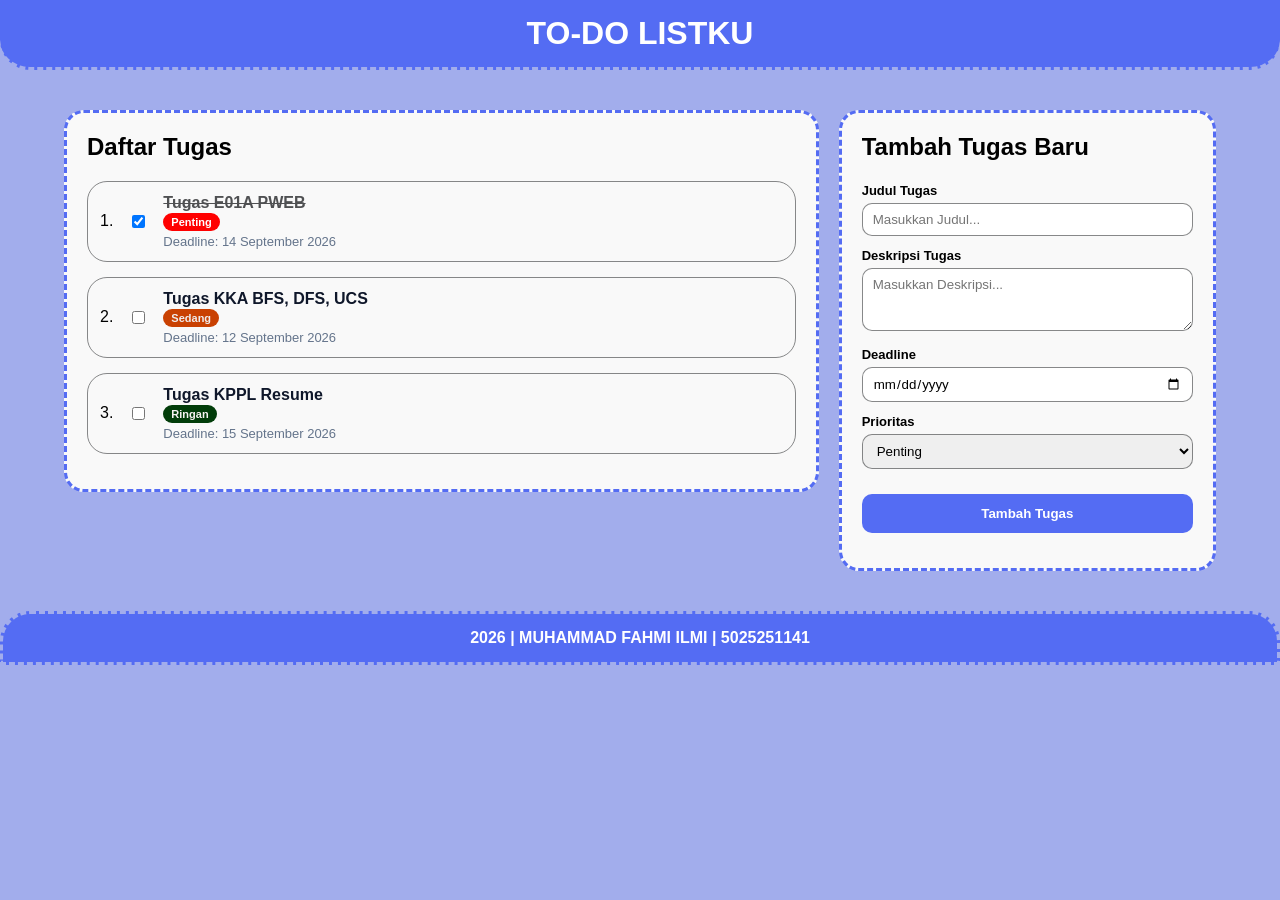
<file: index.html>
<!DOCTYPE html>
<html lang="en">
<head>
    <meta charset="UTF-8">
    <meta name="viewport" content="width=device-width, initial-scale=1.0">
    <title>TO DO LIST</title>
    <link rel="stylesheet" href="style.css">
</head>
<body>
    <header>
        <h1>TO-DO LISTKU</h1>
    </header>
    <div class="container">
        <main class="panel-kiri">
            <section class="list">
                <h2>Daftar Tugas</h2>
                <ul class="todo-list">
                    <li class="todo-item">
                        <label for="task1">1. </label>
                        <input type="checkbox" id="task1" checked>
                        <div class="todo-info">
                            <h3 class="done">Tugas E01A PWEB</h3>
                            <span class="badge high">Penting</span>
                            <p>Deadline: 14 September 2026</p>
                        </div>
                    </li>
                    <li class="todo-item">
                        <label for="task2">2. </label>
                        <input type="checkbox" id="task2">
                        <div class="todo-info">
                            <h3>Tugas KKA BFS, DFS, UCS</h3>
                            <span class="badge medium">Sedang</span>
                            <p>Deadline: 12 September 2026</p>
                        </div>
                    </li>
                    <li class="todo-item">
                        <label for="task3">3. </label>
                        <input type="checkbox" id="task3">
                        <div class="todo-info">
                            <h3>Tugas KPPL Resume</h3>
                            <span class="badge low">Ringan</span>
                            <p>Deadline: 15 September 2026</p>
                        </div>
                    </li>
                </ul>
            </section>
        </main>
        <aside class="panel-kanan">
            <section class="form">
                <h2>Tambah Tugas Baru</h2>
                <form class="todo-form">
                    <label for="judul">Judul Tugas</label>
                    <input type="text" id="judul" placeholder="Masukkan Judul..." name="title" required/>
                    <label for="desc">Deskripsi Tugas</label>
                    <textarea id="desc" placeholder="Masukkan Deskripsi..." name="description" rows="3"></textarea>
                    <label for="deadline">Deadline</label>
                    <input type="date" id="deadline" name="deadline" required/>
                    <label>Prioritas</label>
                    <select name="priority" required>
                        <option selected value="high">Penting</option>
                        <option value="medium">Sedang</option>
                        <option value="low">Ringan</option>
                    </select>
                    <button type="submit" title="Tambah Tugas">Tambah Tugas</button>
                </form>
            </section>
        </aside>
    </div>
    <footer>
        <p>2026 | MUHAMMAD FAHMI ILMI | 5025251141</p>
    </footer>
</body>
</html>
</file>
<file: style.css>
* {
    font-family: Arial, Helvetica, sans-serif;
}

.skip-links {
    position: absolute;
    top: 0;
    left: 0;
    z-index: 1000;
}

.skip-link {
    position: absolute;
    width: 1px;
    height: 1px;
    padding: 0;
    margin: -1px;
    overflow: hidden;
    clip: rect(0, 0, 0, 0);
    white-space: nowrap;
    border: 0;
}

.skip-link:focus {
    position: static;
    width: auto;
    height: auto;
    padding: 8px 16px;
    margin: 10px;
    overflow: visible;
    clip: auto;
    white-space: normal;
    background: #2563eb;
    color: #ffffff;
    font-weight: bold;
    border-radius: 4px;
    outline: 3px solid #ffeb3b;
    display: inline-block;
}

.main-nav {
    display: flex;
    gap: 10px;
}

.tab-btn {
    padding: 8px 18px;
    border-radius: 8px;
    text-decoration: none;
    font-weight: 600;
    font-size: 14px;
    background-color: rgba(255, 255, 255, 0.1);
    color: #fff;
    transition: all 0.2s ease;
}

.tab-btn:hover {
    background-color: rgba(255, 255, 255, 0.2);
}

.tab-btn.active {
    background-color: #4f46e5; 
    color: #ffffff;
    box-shadow: 0 4px 12px rgba(79, 70, 229, 0.4);
}

body{
    margin: 0;
    background-color: #a2adec;
}

body.dark-mode {
    background-color: #0f172a; 
    color: #f8fafc;
}

body.dark-mode header,
body.dark-mode footer p {
    background-color: #1e293b;
    border-color: #334155;
}

body.dark-mode #btn-theme {
    background-color: #334155;
}

body.dark-mode .list,
body.dark-mode .form {
    background-color: #1e293b;
    border-color: #3f51b5;
}

body.dark-mode .todo-item {
    background-color: #0f172a;
    border-color: #334155;
}

body.dark-mode .todo-info h3 {
    color: #f8fafc;
}

body.dark-mode .todo-info p {
    color: #94a3b8;
}

body.dark-mode .todo-form input,
body.dark-mode .todo-form textarea,
body.dark-mode .todo-form select {
    background-color: #0f172a;
    color: #f8fafc;
    border-color: #334155;
}

body.dark-mode .todo-form input::placeholder,
body.dark-mode .todo-form textarea::placeholder {
    color: #64748b;
}

body.dark-mode .todo-form button {
    background-color: #292a6e;
    color: #ffffff;
}

body.dark-mode .todo-form button:hover {
    background-color: #1d1b3a;
}

/* header h1{
    background-color: #546cf3;
    text-align: center;
    color: #ffffff;
    padding: 15px;
    margin: 0 0 25px 0;
    border: 3px dashed #a2adec;
    border-radius: 0 0 30px 30px;
} */

header {
    background-color: #546cf3;
    color: #ffffff;
    padding: 15px 20px;
    margin: 0 0 25px 0;
    border-top: none;
    border-bottom: 3px dashed #a2adec;
    border-radius: 0 0 30px 30px;
    display: flex;
    justify-content: space-between;
    align-items: center;
    position: relative;
}

header h1 {
    margin: 0;
    flex: 1;
    text-align: center;
}

#btn-theme {
    position: absolute;
    right: 25px;
    background: transparent;
    border: none;
    background-color: white;
    font-size: 1.5rem;
    height: 40px;
    width: 40px;
    border-radius: 100%;
    cursor: pointer;
    display: flex;
    justify-content: center;
    align-items: center;
    padding: 0;
}

.container {
    display: flex;
    gap: 20px; 
    max-width: 90%;
    margin: 0 auto; 
    padding: 15px;
}


.panel-kiri {
    flex: 2; 
}

.panel-kanan {
    flex: 1; 
}


.list, .form {
    border: 3px dashed #546cf3;
    padding: 20px;
    background-color: #f9f9f9;
    border-radius: 20px;
}

h2 {
    margin-top: 0;
}

.todo-list {
    padding: 0;
    margin: 0;
}

.todo-item {
    display: flex;
    align-items: center;
    gap: 15px;
    margin-bottom: 15px;
    padding: 12px;
    border: 1px solid #606163c0;
    border-radius: 20px;
    list-style: none;
}

input[type="checkbox"] {
    cursor: pointer;
}

.todo-info h3 {
    margin: 0;
    font-size: 16px;
    color: #0f172a;
}

.todo-info p {
    margin: 4px 0 0 0;
    font-size: 13px;
    color: #64748b;
}

.todo-actions {
    margin-left: auto;
}

.install-nav {
    max-width: 1200px; 
    margin: 0 auto 20px auto; 
    padding: 15px 20px; 
    display: flex; 
    align-items: center;
    justify-content: space-between;
    gap: 15px;
    background-color: #141414;
    border-radius: 12px;
    color: #fff;
}

.install-info h3 {
    margin: 0 0 4px 0;
    font-size: 16px;
}

.install-info p {
    margin: 0;
    font-size: 12px;
    color: #94a3b8;
}

.install-btn {
    padding: 10px 20px;
    border: none;
    border-radius: 8px;
    background-color: #138b23;
    color: #fff;
    font-weight: 700;
    cursor: pointer;
    white-space: nowrap;
}

.btn-delete {
    padding: 10px;
    border: none;
    border-radius: 10px;
    background-color: #f12b08;
    color: #fff;
    font-weight: 700;
    cursor: pointer;
    text-decoration: none;
}

.btn-edit {
    padding: 10px;
    border: none;
    border-radius: 10px;
    background-color: #e5e912;
    font-weight: 700;
    cursor: pointer;
    text-decoration: none;
    color: #141414;
}

.badge {
    /* text-align: right; */
    padding: 3px 8px;
    border-radius: 12px;
    font-size: 11px;
    font-weight: bold;
}

.badge.high {
    background-color: red;
    color: #ffff;
}

.badge.medium {
    background-color: #c94102;
    color: #f0ecec;
}

.badge.low {
    background-color: #023d0a;
    color: #f8f4f4;
}

.done {
    text-decoration: line-through;
    color: #4f5052 !important;
}

.todo-form label {
    font-size: 13px;
    font-weight: bold;
}

.todo-form input, 
.todo-form textarea, 
.todo-form select {
    width: 100%;
    margin-top: 4px;
    margin-bottom: 10px;
    padding: 8px 10px;
    box-sizing: border-box;
    border: 1px solid #606163c0;
    border-radius: 10px;
}

.todo-form button {
    width: 100%;
    margin: 15px 0;
    padding: 12px;
    /* background-color: #a2adec; */
    background-color: #546cf3;
    border: none;
    border-radius: 10px;
    cursor: pointer;
    font-weight: bold;
    color: #fff;
}

.todo-form button:hover{
    /* background-color: #546cf3; */
    background-color: #a2adec;
}

.submitContainer {
    display: flex;
    gap: 10px;
    align-items: center;
    margin-bottom: 10px;
}

#addLampiran, #closeCamera {
    cursor: pointer;
}

footer p{
    background-color: #546cf3;
    margin: 25px 0 0 0;
    padding: 15px;
    text-align: center;
    color: #ffffff;
    border: 3px dashed #a2adec;
    font-weight: bold;
    border-radius: 30px 30px 0 0;
}

@media (max-width: 768px) {
    .container {
        flex-direction: column;
    }

    .panel-kanan{
        order: -1;
    }

    .panel-kiri {
        order: 1;
    }

    .todo-actions {
        display: flex;
        flex-direction: row; 
        gap: 6px;
        margin-top: 8px;
        margin-left: 0;
        justify-content: flex-end; 
        width: 100%;
    }

    .btn-edit, .btn-delete {
        padding: 5px 10px;
        font-size: 12px;
        font-weight: 600;
        border-radius: 6px;
    }
}
</file>
